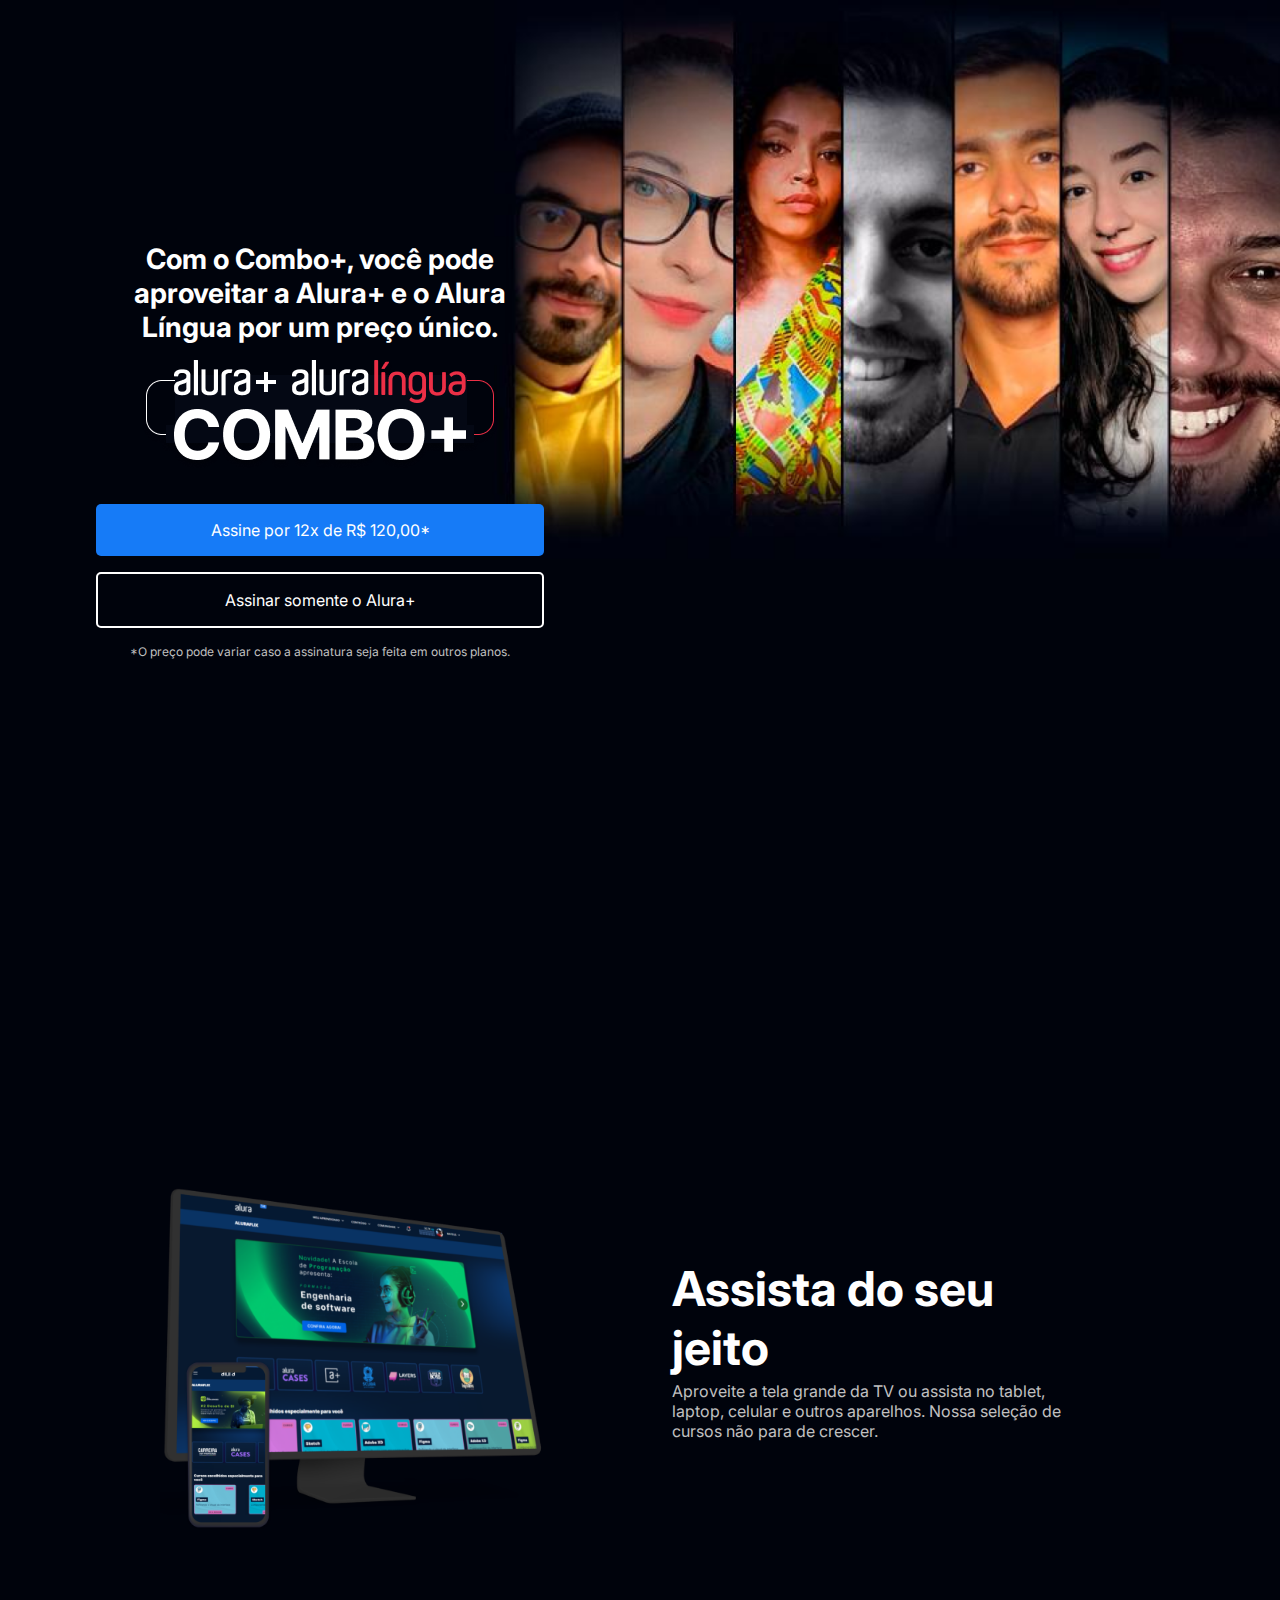
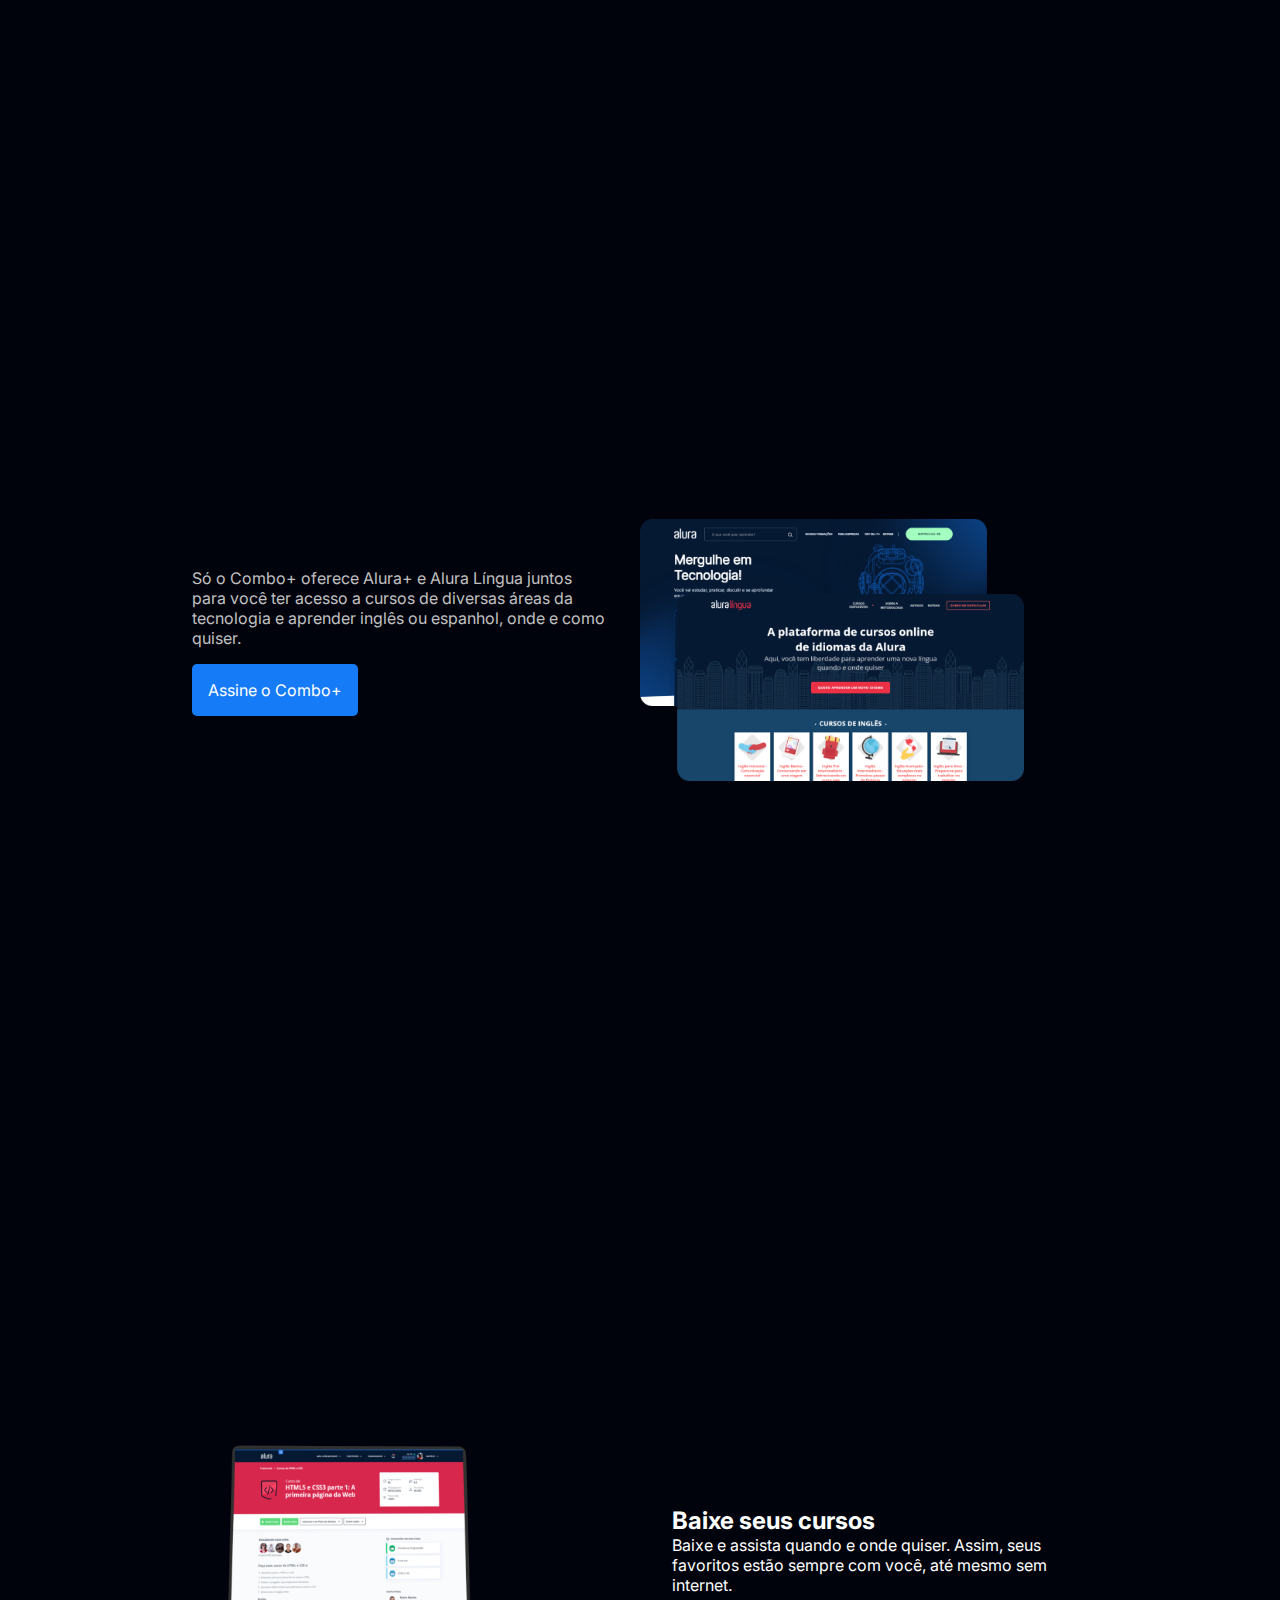
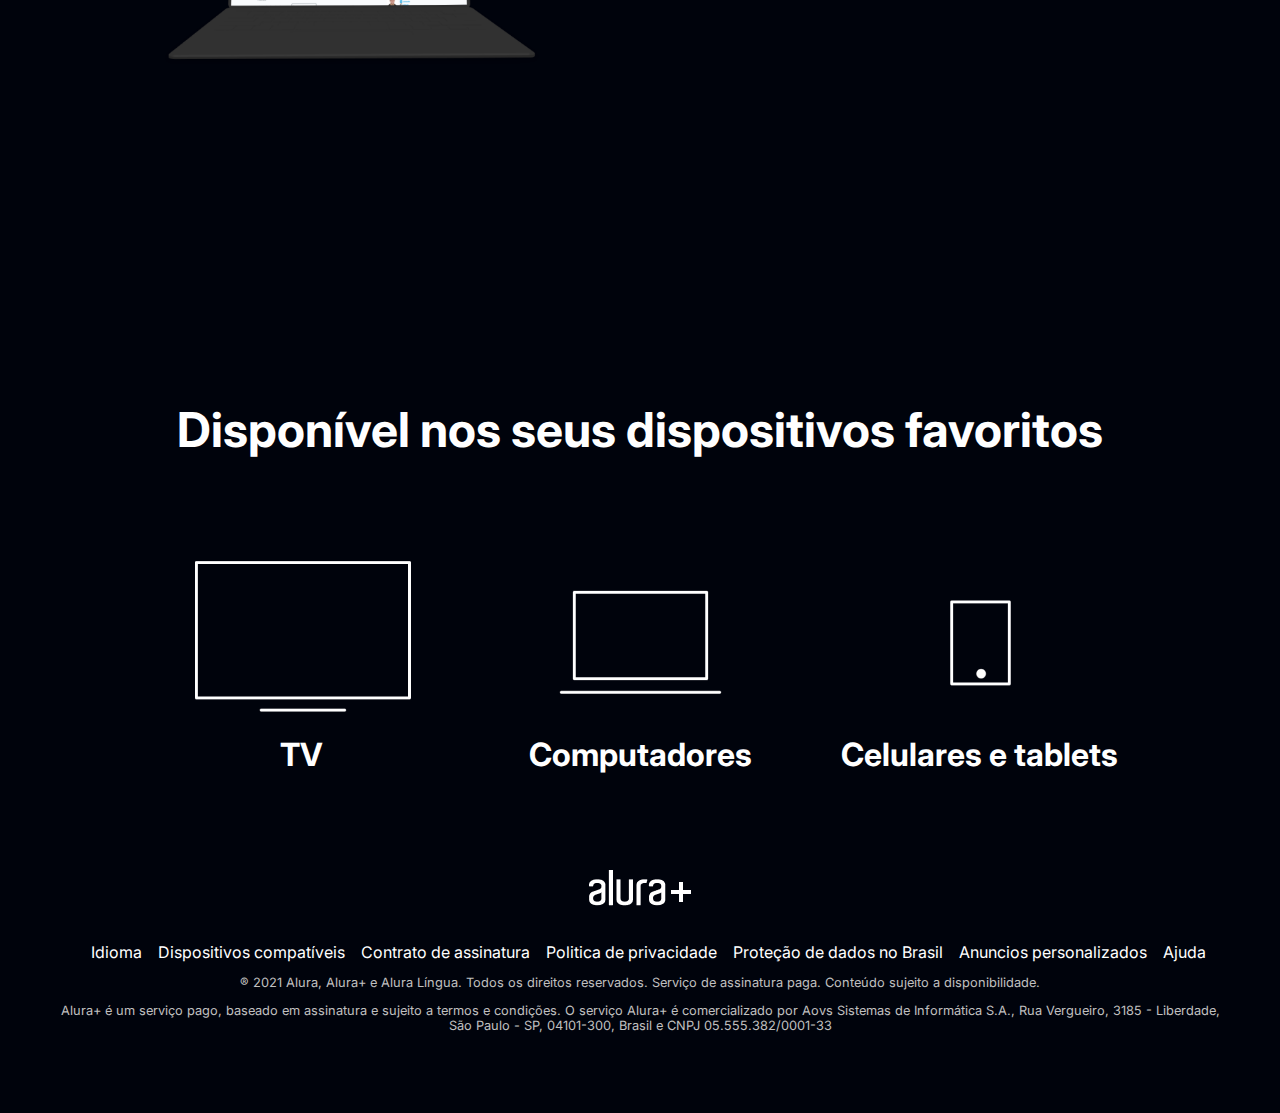
<file: AluraPlus/index.html>
<!DOCTYPE html>
<html lang="pt-br">

<head>
    <meta charset="UTF-8">
    <meta http-equiv="X-UA-Compatible" content="IE=edge">
    <meta name="viewport" content="width=device-width, initial-scale=1.0">
    <title>Document</title>
    <link rel="stylesheet" href="style.css">
    <link rel="preconnect" href="https://fonts.googleapis.com">
    <link rel="preconnect" href="https://fonts.gstatic.com" crossorigin>
    <link
        href="https://fonts.googleapis.com/css2?family=Inter:wght@400;700&family=Krona+One&family=Montserrat:wght@400;600&display=swap"
        rel="stylesheet">
</head>

<body>

    <section class="container principal">
        <div class="container__caixa">
            <h1 class="container__titulo">Com o Combo+, você pode aproveitar a Alura+ e o Alura Língua por um preço
                único.</h1>
            <img class="container__image" src="images/Combo.png" alt="O combo+ é a junção do alura+ e o alura língua">
            <a href="https://www.alura.com.br" class="container__botao">Assine por 12x de R$ 120,00*</a>
            <a href="https://www.alura.com.br" class="container__botao botao__secundario">Assinar somente o Alura+</a>
            <p class="container__aviso">*O preço pode variar caso a assinatura seja feita em outros planos.</p>
        </div>
    </section>

    <section class="container secundario">

        <img class="secundario__image" src="images/Plataformas.png" alt="Um monitor e um celular com alura plus aberto">

        <div class="container__descricao">
            <h2 class="descricao__titulo">Assista do seu jeito</h2>
            <p class="descricao__texto">Aproveite a tela grande da TV ou assista no tablet, laptop, celular e outros
                aparelhos. Nossa seleção de cursos não para de crescer.</p>
        </div>

    </section>

    <section class="container secundario">

        <div class="container__descricao">
            <p class="descricao__texto">
                Só o Combo+ oferece Alura+ e Alura Língua juntos para você ter acesso a cursos de diversas áreas da
                tecnologia e aprender inglês ou espanhol, onde e como quiser.
            </p>
            <a href="https://www.alura.com.br" class="container__botao secundario__botao">Assine o Combo+</a>
        </div>

        <img class="secundario__image" src="images/Telas.png" alt="Tela com alura+ e alura linguas aberto">
    </section>

    <section class="container secundario">

        <img class="secundario__image" src="images/Notebook.png" alt="Notebook com tela de curso">
        <div class="container__descricao">
            <h2>Baixe seus cursos</h2>
            <p>Baixe e assista quando e onde quiser. Assim, seus favoritos estão sempre com você, até mesmo sem
                internet.</p>
        </div>
    </section>

    <section class="dispositivos">
        <h2 class="dispositivos__titulo">Disponível nos seus dispositivos favoritos</h2>
        <ul class="dispositivos__lista">
            <li>
                <img src="images/tv.png" alt="icone de televisão">
                <h3 class="lista__itens">TV</h3>
            </li>
            <li>
                <img src="images/computador.png" alt="icone computador">
                <h3 class="lista__itens">Computadores</h3>
            </li>
            <li>
                <img src="images/celular.png" alt="Icone de celular">
                <h3 class="lista__itens">Celulares e tablets</h3>
            </li>
        </ul>

    </section>



    <footer class="rodape">
        <img class="rodape__logo" src="images/Logo.png" alt="Logo alura+">
        <ul class="rodape__lista">

            <li class="lista__link">
                <a href="#">Idioma</a>
            </li>

            <li class="lista__link">
                <a href="#">Dispositivos compatíveis</a>
            </li>

            <li class="lista__link">
                <a href="#">Contrato de assinatura</a>
            </li>

            <li class="lista__link">
                <a href="#">Politica de privacidade</a>
            </li>

            <li class="lista__link">
                <a href="#">Proteção de dados no Brasil</a>
            </li>

            <li class="lista__link">
                <a href="#">Anuncios personalizados</a>
            </li>

            <li class="lista__link">
                <a href="#">Ajuda</a>
            </li>
        </ul>

        <p class="rodape__texto">® 2021 Alura, Alura+ e Alura Língua. Todos os direitos reservados. Serviço de
            assinatura paga. Conteúdo sujeito a disponibilidade.</p>
        <p class="rodape__texto">Alura+ é um serviço pago, baseado em assinatura e sujeito a termos e condições. O
            serviço Alura+ é comercializado por Aovs Sistemas de Informática S.A., Rua Vergueiro, 3185 - Liberdade, São
            Paulo - SP, 04101-300, Brasil e CNPJ 05.555.382/0001-33</p>
    </footer>
</body>

</html>
</file>
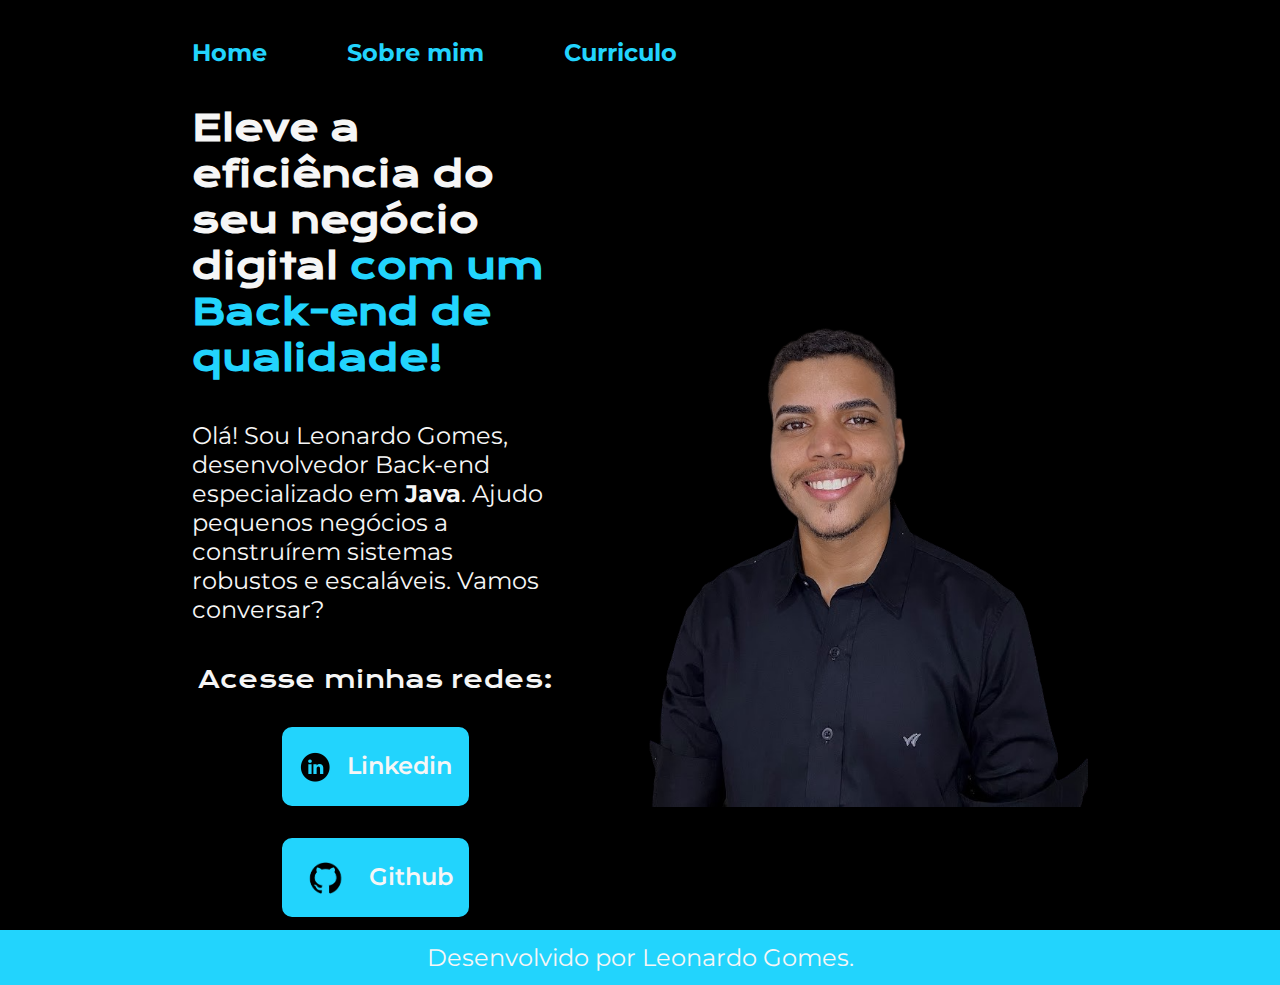
<file: Portifolio/index.html>
<!DOCTYPE html>
<html lang="pt-br">

<head>
    <meta charset="UTF-8">
    <meta http-equiv="X-UA-Compatible" content="IE=edge">
    <meta name="viewport" content="width=device-width, initial-scale=1.0">
    <title>Portifolio</title>
    <link rel="stylesheet" href="Styles/style.css">
    <link rel="shortcut icon" href="assets/favicon.ico" type="image/x-icon" />
</head>

<body>
    <header class="cabecalho">
        <nav class="cabecalho__menu">
            <a class="cabecalho__menu__link" href="index.html"><strong>Home</strong></a>
            <a class="cabecalho__menu__link" href="about.html"><strong>Sobre mim</strong></a>
            <a class="cabecalho__menu__link" href="curriculo.html"><strong>Curriculo</strong></a>
        </nav>
    </header>
    <main class="apresentacao">

        <section class="apresentacao__conteudo">
            <h1 class="apresentacao__conteudo__titulo">
                Eleve a eficiência do seu negócio digital 
                <strong class="titulo__destaque">
                    com um Back-end de qualidade!
                </strong>
            </h1>
            <p class="apresentacao__conteudo__texto">
                Olá! Sou Leonardo Gomes, desenvolvedor Back-end especializado em <strong>Java</strong>. 
                Ajudo pequenos negócios a construírem sistemas robustos e escaláveis. Vamos conversar?



            </p>


            <div class="apresentacao__links">
                <h2 class="apresentacao__links__subtitulo">Acesse minhas redes:</h2>
                <a class="apresentacao__links__navegacao" target="_blank"
                    href="https://www.linkedin.com/in/leonardo-gomes-52550b174/">
                    <img class="icon" src="assets/linkedin_circle_black-512.png">
                    Linkedin
                </a>
                <a class="apresentacao__links__navegacao" target="_blank" href="https://github.com/Leeogmz">
                    <img class="icon" src="assets/GITHUB.png">
                    Github
                </a>
            </div>



        </section>

        <img class="image__perfil" src="assets/perfil.png" alt="Foto perfil Leonardo Gomes">



    </main>
    <footer class="rodape">
        <p> Desenvolvido por Leonardo Gomes.</p>
    </footer>

</body>

</html>
</file>
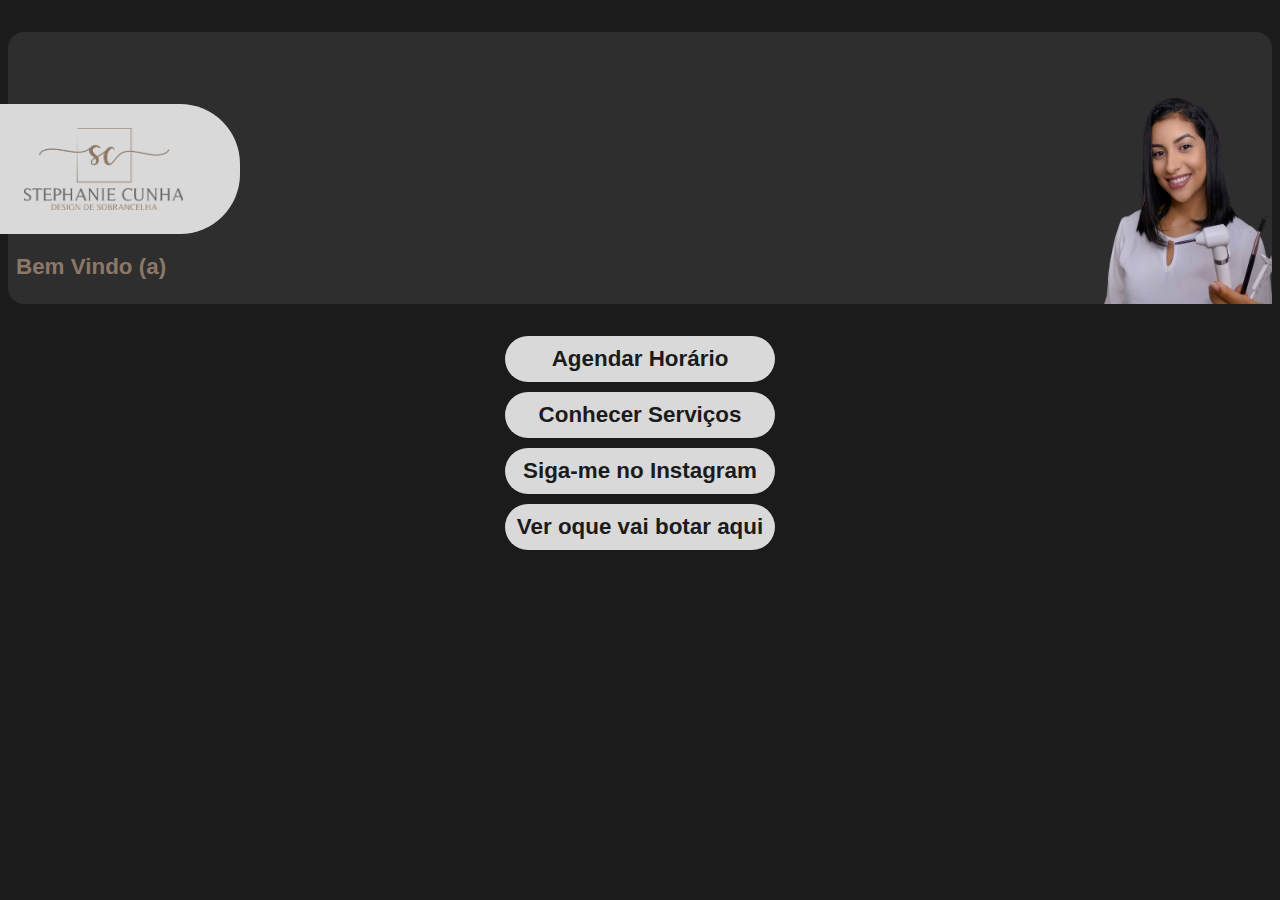
<file: Site-para-designer/index.html>
<!DOCTYPE html>
<html lang="en">

<head>
    <meta charset="UTF-8">
    <meta http-equiv="X-UA-Compatible" content="IE=edge">
    <meta name="viewport" content="width=device-width, initial-scale=1.0">
    <title> Stephanie Cunha Studio </title>
    <link rel="stylesheet" href="style.css">
</head>

<body>
    <header></header>

    <main class="apresentacao">

        <section class="card__principal">

            <div>
                <img class="logo" src="Images/Logo.png">

                <h1 class="titulos">
                    Bem Vindo (a)
                </h1>
            </div>
            <img class="perfil" src="Images/perfil.png">


            
        </section>

        <section class="card_botoes">
            
        <div class="botao">
            <a class="botao_texto" target="_blank"
            href="https://api.whatsapp.com/send?phone=5579988661060&text=Ol%C3%A1,%20vim%20atrav%C3%A9s%20do%20site!%20">
            Agendar Horário
        </a>
        </div>
        
        <div class="botao">
            <a class="botao_texto" target="_blank"
            href="servicos.html">
            Conhecer Serviços
        </a>
        </div>
        
        <div class="botao">
            <a class="botao_texto" target="_blank"
            href="https://www.instagram.com/stephaniecunhabeauty/">
            Siga-me no Instagram
        </a>
        </div>  

        <div class="botao">
            <a class="botao_texto" target="_blank"
            href="https://api.whatsapp.com/send?phone=5579988661060&text=Ol%C3%A1,%20vim%20atrav%C3%A9s%20do%20site!%20">
            Ver oque vai botar aqui        
        </a>
        </div>  
        
    </section>


        

            

        </section>






    </main>
    <footer< /footer>
</body>

</html>
</file>
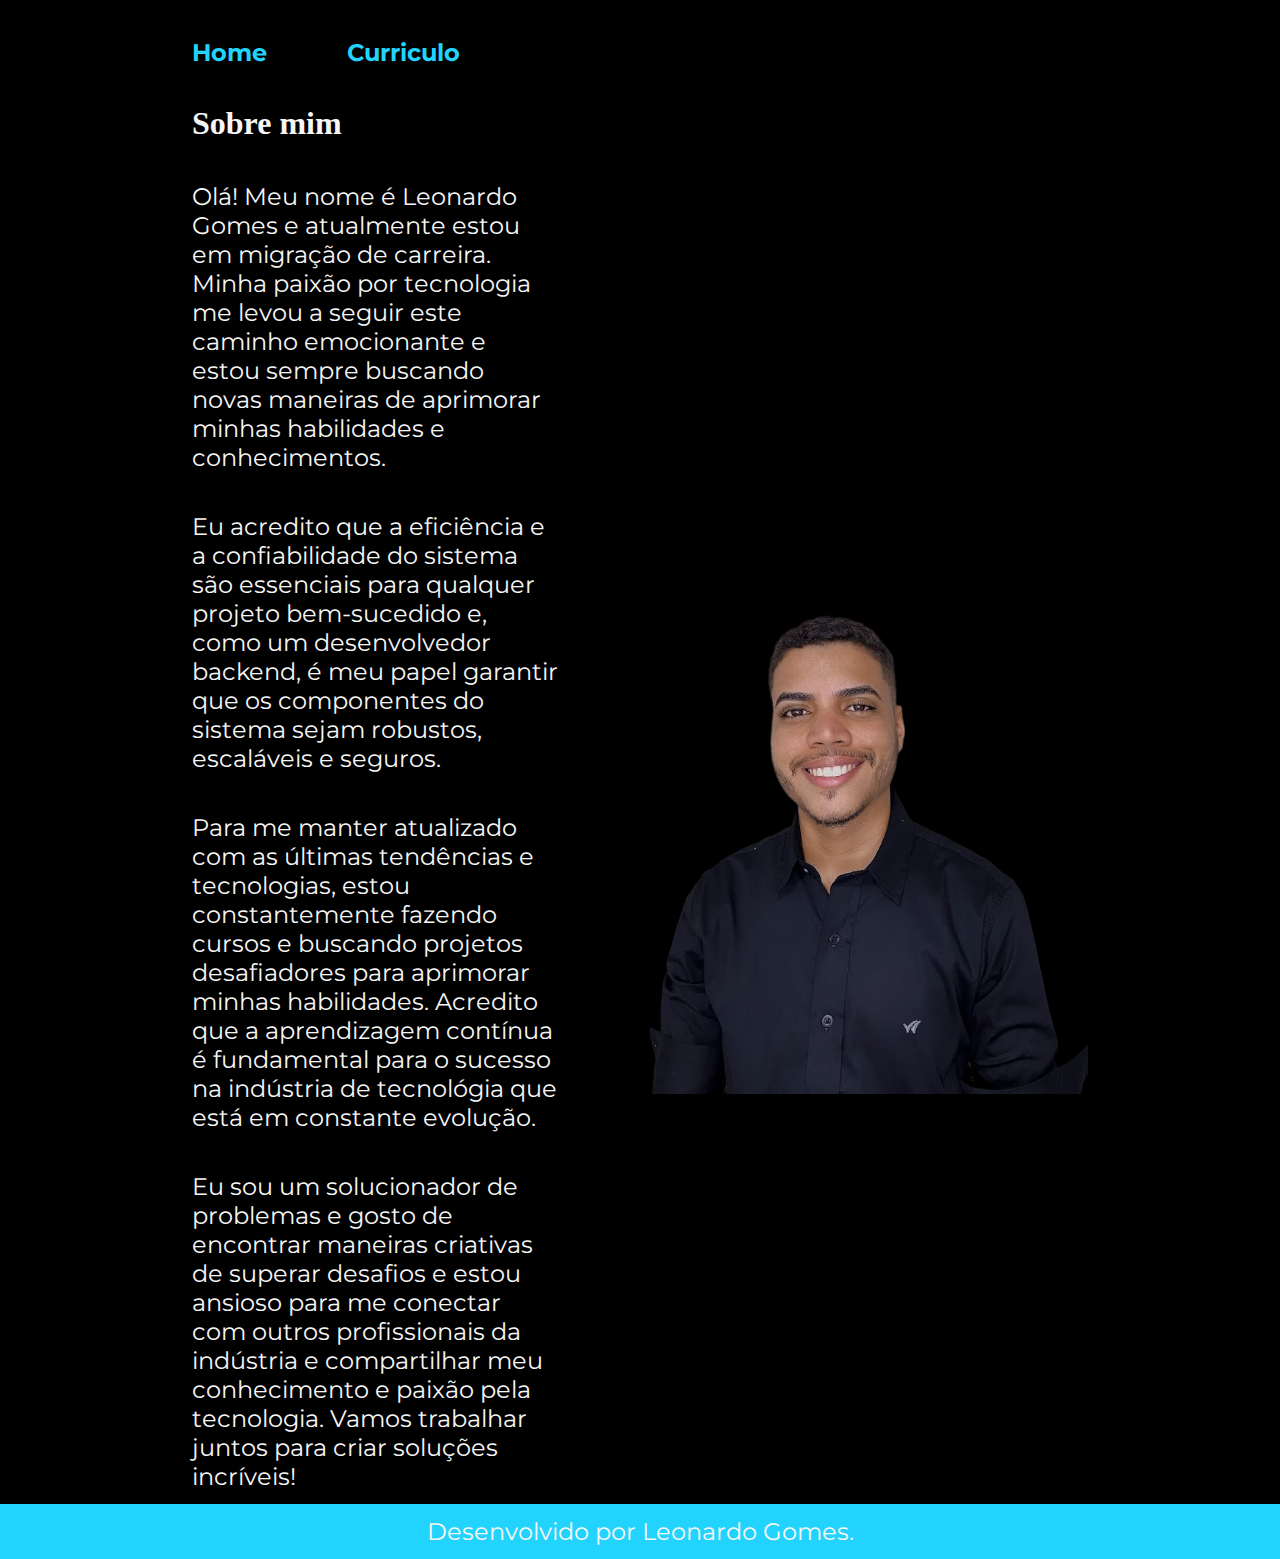
<file: Portifolio/about.html>
<!DOCTYPE html>
<html lang="pt-br">

<head>
    <meta charset="UTF-8">
    <meta http-equiv="X-UA-Compatible" content="IE=edge">
    <meta name="viewport" content="width=device-width, initial-scale=1.0">
    <title>Portifolio</title>
    <link rel="stylesheet" href="Styles/style.css">
    <link rel="shortcut icon" href="assets/favicon.ico" type="image/x-icon" />
</head>

<body>
    <header class="cabecalho">
        <nav class="cabecalho__menu">
            <a class="cabecalho__menu__link" href="index.html"><strong>Home</strong></a>
            <a class="cabecalho__menu__link" href="curriculo.html"><strong>Curriculo</strong></a>
        </nav>
    </header>
    <main class="apresentacao">
        <section class="apresentacao__conteudo">

            <h1>Sobre mim</h1>

            <p class="apresentacao__conteudo__texto">
                Olá! Meu nome é Leonardo Gomes e atualmente estou em migração de carreira. Minha paixão por tecnologia
                me levou a seguir este caminho emocionante
                e estou sempre buscando novas maneiras de aprimorar minhas habilidades e conhecimentos.
            <p class="apresentacao__conteudo__texto">
                Eu acredito que a eficiência e a confiabilidade do sistema são essenciais para qualquer projeto
                bem-sucedido e, como um desenvolvedor backend, é meu papel garantir que os componentes do sistema sejam
                robustos, escaláveis e seguros. 
            </p>

            <p class="apresentacao__conteudo__texto">
                Para me manter atualizado com as últimas tendências e tecnologias, estou constantemente fazendo cursos e
                buscando projetos desafiadores para aprimorar minhas habilidades. Acredito que a aprendizagem contínua é
                fundamental para o sucesso na indústria de tecnológia que está em constante evolução.
            </p>


            <p class="apresentacao__conteudo__texto">
                Eu sou um solucionador de problemas e gosto de encontrar maneiras criativas de superar desafios e estou
                ansioso para me conectar com outros profissionais da indústria e compartilhar meu conhecimento e
                paixão pela tecnologia. Vamos trabalhar juntos para criar soluções incríveis!
            </p>


        </section>
        <img class="image__perfil" src="assets/perfil.png" alt="Foto perfil Leonardo Gomes">
    </main>

    <footer class="rodape">
        <p> Desenvolvido por Leonardo Gomes.</p>
    </footer>

</body>

</html>
</file>
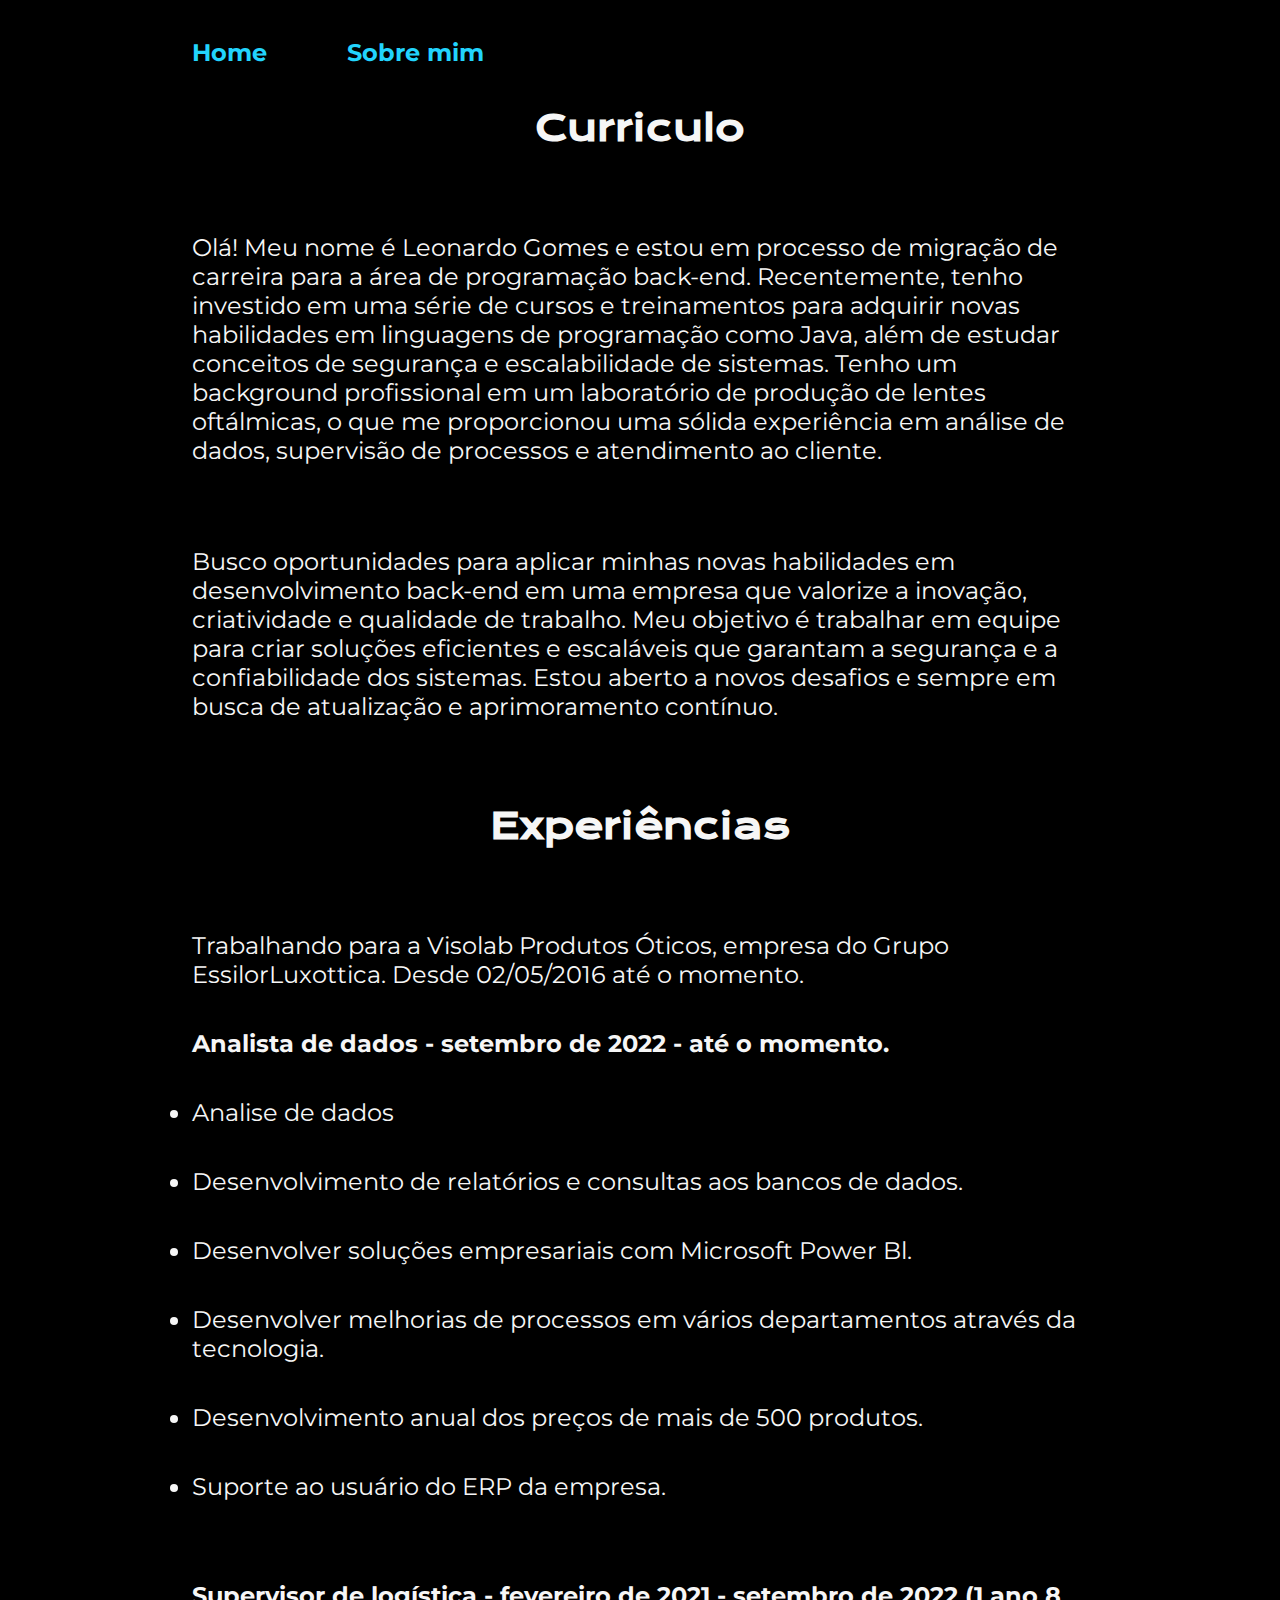
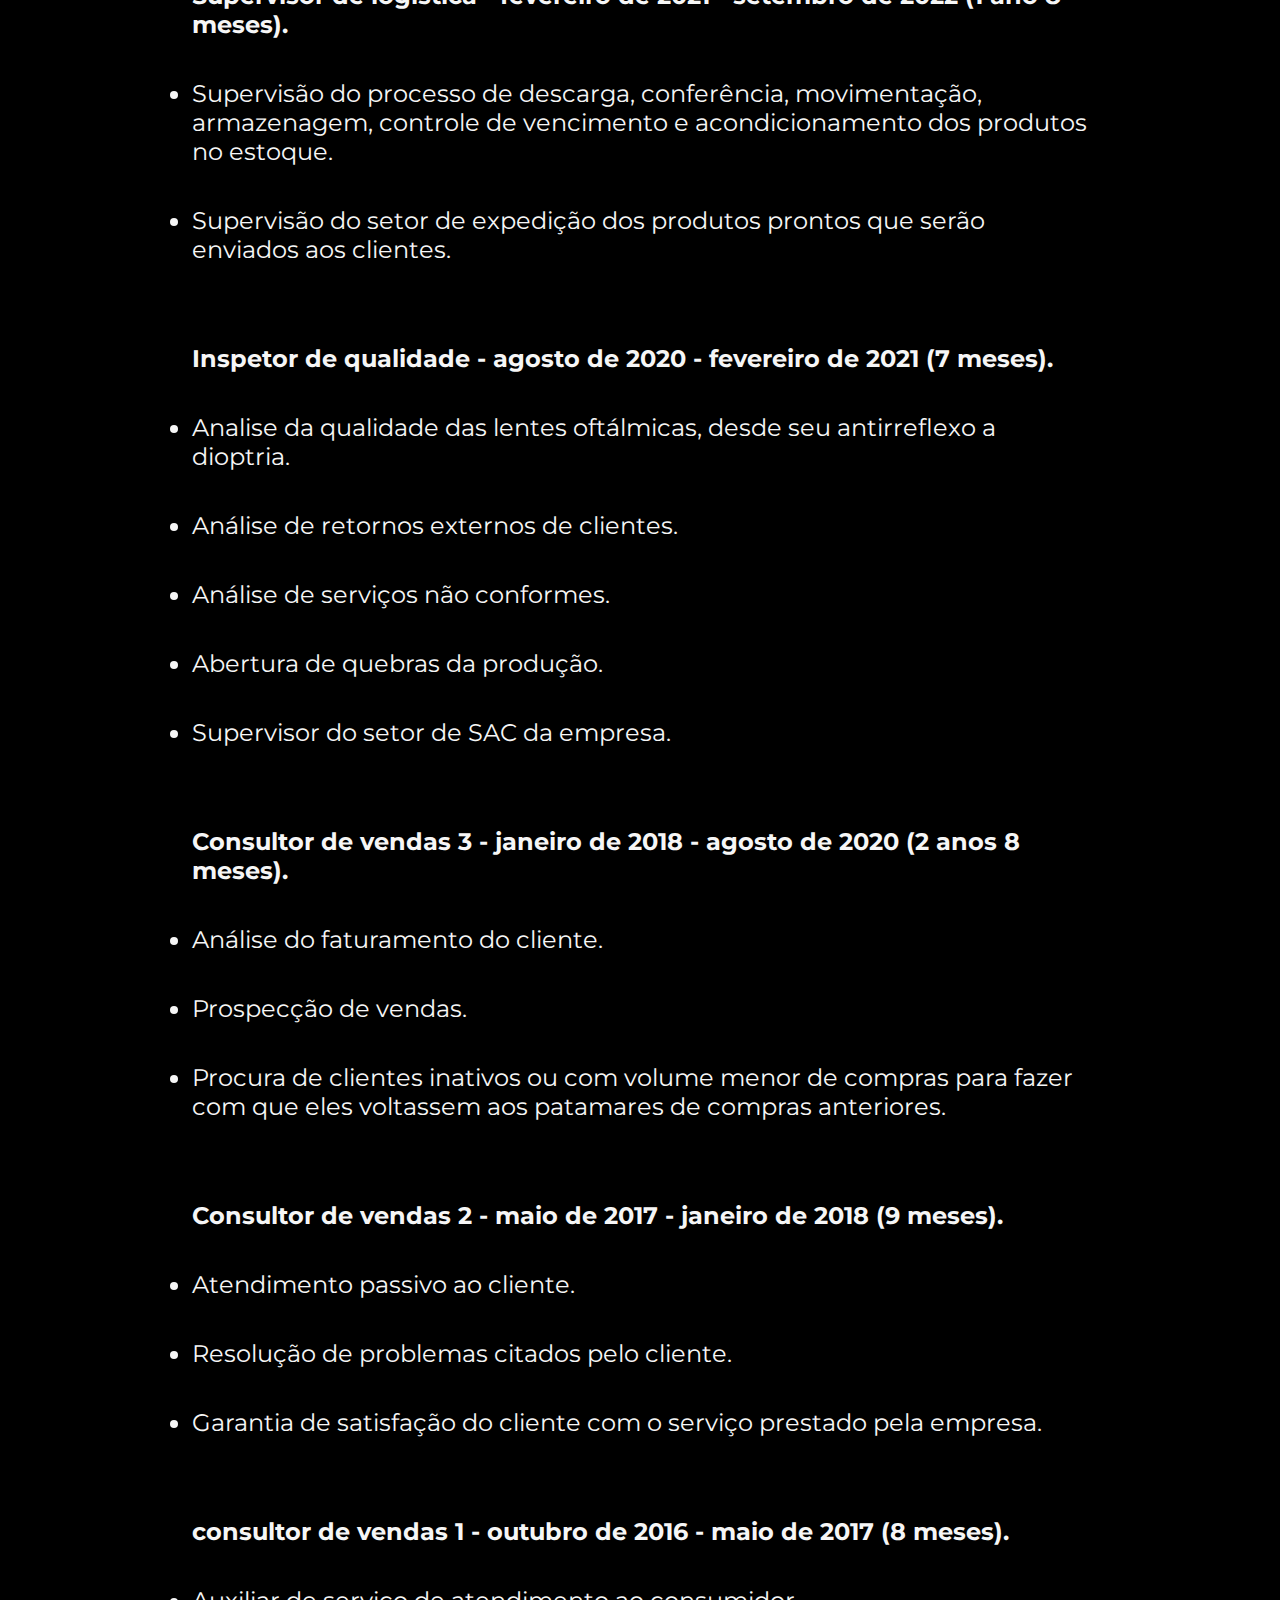
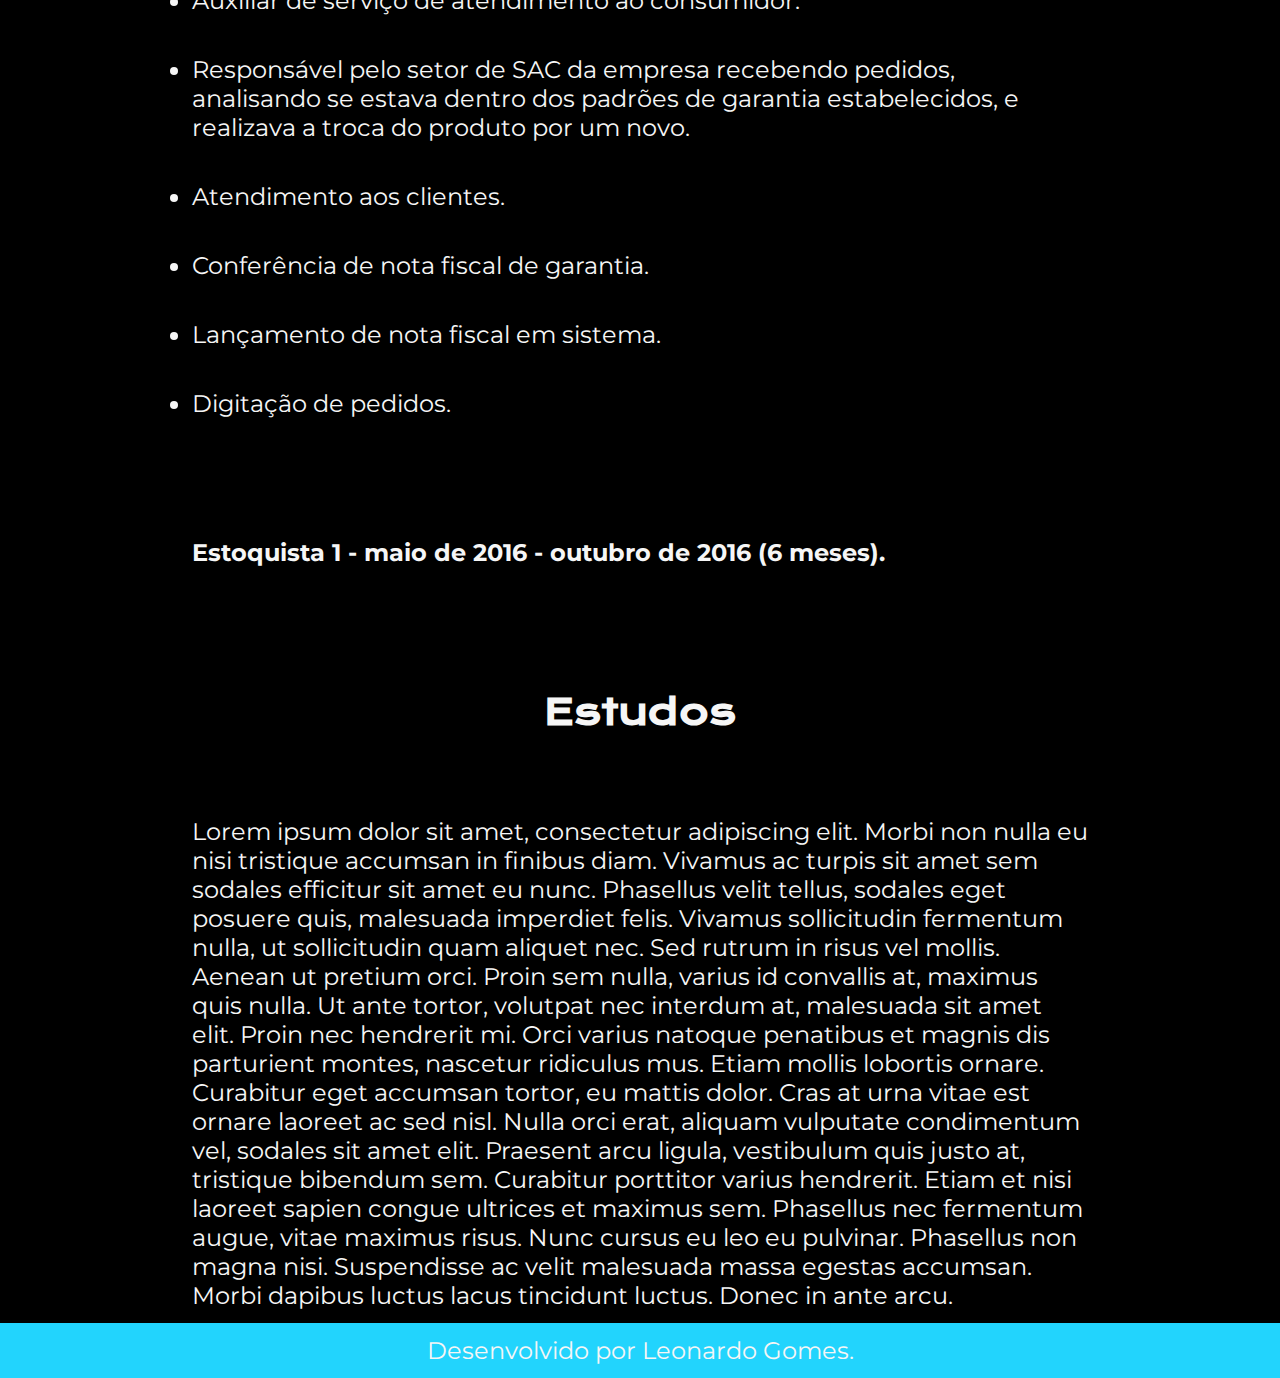
<file: Portifolio/curriculo.html>
<!DOCTYPE html>
<html lang="pt-br">

<head>
    <meta charset="UTF-8">
    <meta http-equiv="X-UA-Compatible" content="IE=edge">
    <meta name="viewport" content="width=device-width, initial-scale=1.0">
    <title>Portifolio</title>
    <link rel="stylesheet" href="Styles/style.css">
    <link rel="shortcut icon" href="assets/favicon.ico" type="image/x-icon" />
</head>

<body>
    <header class="cabecalho">
        <nav class="cabecalho__menu">
            <a class="cabecalho__menu__link" href="index.html"><strong>Home</strong></a>
            <a class="cabecalho__menu__link" href="about.html"><strong>Sobre mim</strong></a>
        </nav>
    </header>
    <main class="apresentacao__curriculo">

        <h1 class="apresentacao__conteudo__titulo">Curriculo</h1>

        <p>
            Olá! Meu nome é Leonardo Gomes e estou em processo de migração de carreira para a área de programação
            back-end. Recentemente, tenho investido em uma série de cursos e treinamentos para adquirir novas
            habilidades em linguagens de programação como Java, além de estudar conceitos de segurança e
            escalabilidade de sistemas. Tenho um background profissional em um laboratório de produção de lentes
            oftálmicas, o que me proporcionou uma sólida experiência em análise de dados, supervisão de processos e
            atendimento ao cliente.

            
        </p>
        <p>
            Busco oportunidades para aplicar minhas novas habilidades em desenvolvimento back-end em uma empresa que
            valorize a inovação, criatividade e qualidade de trabalho. Meu objetivo é trabalhar em equipe para criar
            soluções eficientes e escaláveis que garantam a segurança e a confiabilidade dos sistemas. Estou aberto a
            novos desafios e sempre em busca de atualização e aprimoramento contínuo.
        </p>

        <h2 class="apresentacao__conteudo__titulo"> Experiências</h2>

        <div class="curriculo__experiencias">

            <p>Trabalhando para a Visolab Produtos Óticos, empresa do Grupo EssilorLuxottica. Desde 02/05/2016 até o
                momento.</p>

            <p>
                <strong>Analista de dados - setembro de 2022 - até o momento.</strong>
                <li> Analise de dados</li>
                <li> Desenvolvimento de relatórios e consultas aos bancos de dados.</li>
                <li> Desenvolver soluções empresariais com Microsoft Power Bl.</li>
                <li> Desenvolver melhorias de processos em vários departamentos através da tecnologia.</li>
                <li> Desenvolvimento anual dos preços de mais de 500 produtos.</li>
                <li> Suporte ao usuário do ERP da empresa.</li>
            </p>

            <p>
                <strong>Supervisor de logística - fevereiro de 2021 - setembro de 2022 (1 ano 8 meses).</strong>
                <br>
                <li>Supervisão do processo de descarga, conferência, movimentação, armazenagem, controle de vencimento e
                    acondicionamento dos produtos no estoque.</li>
                <li>Supervisão do setor de expedição dos produtos prontos que serão enviados aos clientes.</li>
            </p>


            <p>
                <strong>Inspetor de qualidade - agosto de 2020 - fevereiro de 2021 (7 meses).</strong>
                <li> Analise da qualidade das lentes oftálmicas, desde seu antirreflexo a dioptria.</li>
                <li> Análise de retornos externos de clientes.</li>
                <li> Análise de serviços não conformes.</li>
                <li> Abertura de quebras da produção.</li>
                <li> Supervisor do setor de SAC da empresa.</li>
            </p>

            <p>
                <strong>Consultor de vendas 3 - janeiro de 2018 - agosto de 2020 (2 anos 8 meses).</strong>
                <li>Análise do faturamento do cliente.</li>
                <li>Prospecção de vendas.</li>
                <li>Procura de clientes inativos ou com volume menor de compras para fazer com que eles voltassem aos
                    patamares de compras anteriores.</li>

            </p>

            <p>
                <strong>Consultor de vendas 2 - maio de 2017 - janeiro de 2018 (9 meses).</strong>
                <li>Atendimento passivo ao cliente.</li>
                <li>Resolução de problemas citados pelo cliente.</li>
                <li>Garantia de satisfação do cliente com o serviço prestado pela empresa.</li>
            </p>

            <p>
                <strong>consultor de vendas 1 - outubro de 2016 - maio de 2017 (8 meses).</strong>
                <br>
                <li>Auxiliar de serviço de atendimento ao consumidor.</li>
                <li>Responsável pelo setor de SAC da empresa recebendo pedidos, analisando se estava dentro dos padrões
                    de garantia estabelecidos, e realizava a troca do produto por um novo.</li>
                <li>Atendimento aos clientes.</li>
                <li>Conferência de nota fiscal de garantia.</li>
                <li>Lançamento de nota fiscal em sistema.</li>
                <li>Digitação de pedidos.</li>
            </p>

            </p>
            <strong>Estoquista 1 - maio de 2016 - outubro de 2016 (6 meses).</strong>
            </p>
        </div>

        <h3 class="apresentacao__conteudo__titulo">Estudos</h3>

        <p>
            Lorem ipsum dolor sit amet, consectetur adipiscing elit. Morbi non nulla eu nisi tristique accumsan in
            finibus diam. Vivamus ac turpis sit amet sem sodales efficitur sit amet eu nunc. Phasellus velit tellus,
            sodales eget posuere quis, malesuada imperdiet felis. Vivamus sollicitudin fermentum nulla, ut sollicitudin
            quam aliquet nec. Sed rutrum in risus vel mollis. Aenean ut pretium orci. Proin sem nulla, varius id
            convallis at, maximus quis nulla. Ut ante tortor, volutpat nec interdum at, malesuada sit amet elit. Proin
            nec hendrerit mi. Orci varius natoque penatibus et magnis dis parturient montes, nascetur ridiculus mus.
            Etiam mollis lobortis ornare. Curabitur eget accumsan tortor, eu mattis dolor.

            Cras at urna vitae est ornare laoreet ac sed nisl. Nulla orci erat, aliquam vulputate condimentum vel,
            sodales sit amet elit. Praesent arcu ligula, vestibulum quis justo at, tristique bibendum sem. Curabitur
            porttitor varius hendrerit. Etiam et nisi laoreet sapien congue ultrices et maximus sem. Phasellus nec
            fermentum augue, vitae maximus risus. Nunc cursus eu leo eu pulvinar. Phasellus non magna nisi. Suspendisse
            ac velit malesuada massa egestas accumsan. Morbi dapibus luctus lacus tincidunt luctus. Donec in ante arcu.

        </p>





    </main>

    <footer class="rodape">
        <p> Desenvolvido por Leonardo Gomes.</p>
    </footer>
</body>

</html>
</file>
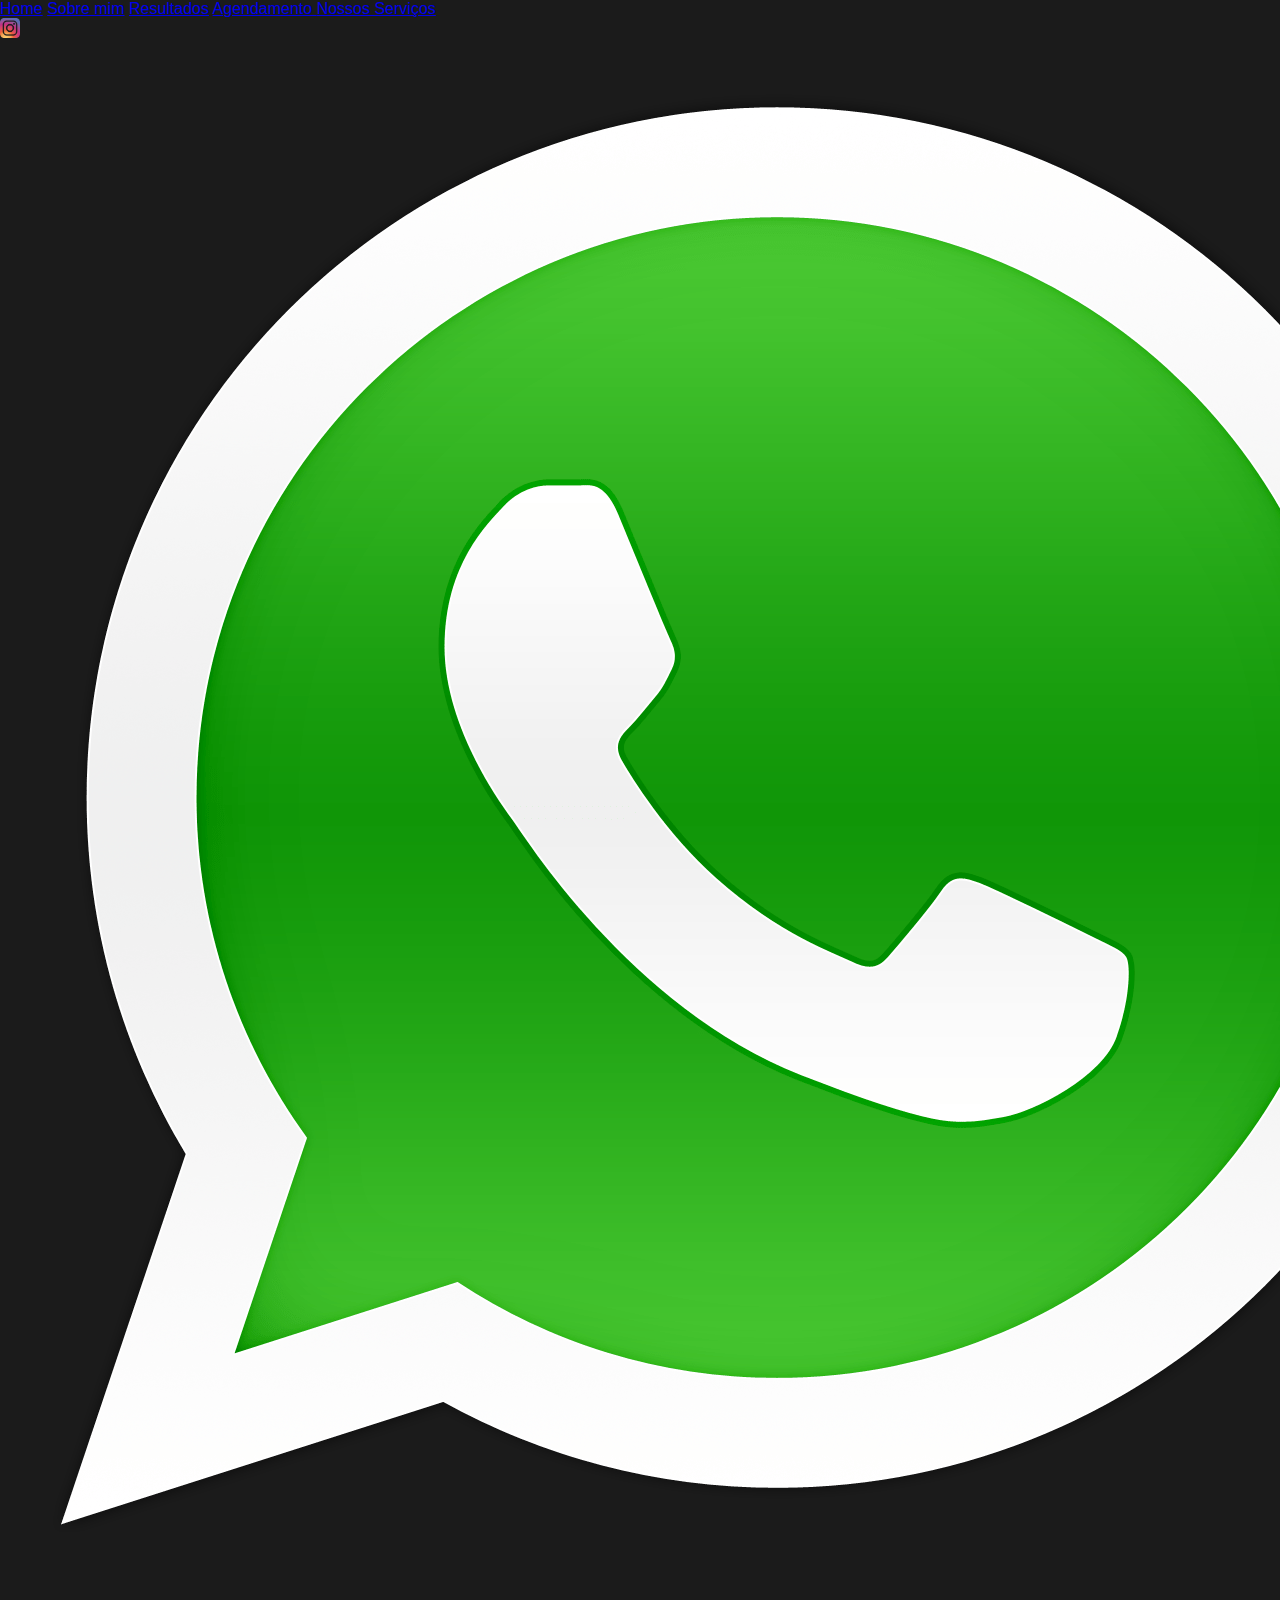
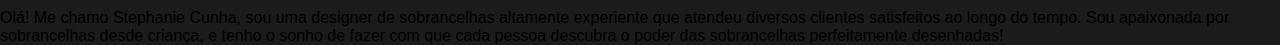
<file: Site-para-designer/about.html>
<!DOCTYPE html>
<html lang="en">

<head>
    <meta charset="UTF-8">
    <meta http-equiv="X-UA-Compatible" content="IE=edge">
    <meta name="viewport" content="width=device-width, initial-scale=1.0">
    <title> Stephanie Cunha Studio </title>
    <link rel="stylesheet" href="style.css">
</head>

<body>
    <header>
        <nav class="cabecalho">

            <a class="cabecalho__itens" href="index.html">Home</a>
            <a class="cabecalho__itens" href="about.html">Sobre mim</a>
            <a class="cabecalho__itens" href="resultados.html">Resultados</a>
            <a target="_blank"
                href="https://api.whatsapp.com/send?phone=5579988661060&text=Ol%C3%A1,%20vim%20atrav%C3%A9s%20do%20site!%20">
                Agendamento
            </a>
            <a class="cabecalho__itens" href="servicos.html"> Nossos Serviços</a>

            <div class="icons_sociais">
            <a target="_blank" href="https://www.instagram.com/stephaniecunhaa_/">
                <img class="icon" src="Images/Icons/instagram.png"></a>
            <a target="_blank"
                href="https://api.whatsapp.com/send?phone=5579988661060&text=Ol%C3%A1,%20vim%20atrav%C3%A9s%20do%20site!%20">
                <img class="cabecalho__icon__whatsapp" src="Images/Icons/whatsapp.webp">
            </a>
            </div>
        </nav>
    </header>
    <main class="apresentacao">

        <p>
            Olá! Me chamo Stephanie Cunha, sou uma designer de sobrancelhas altamente experiente que atendeu
            diversos clientes satisfeitos ao longo do tempo. Sou apaixonada por sobrancelhas desde criança, e tenho
            o sonho de fazer com que cada pessoa descubra o poder das sobrancelhas perfeitamente
            desenhadas!
        </p>
    </main>

    <footer></footer>
</body>

</html>
</file>
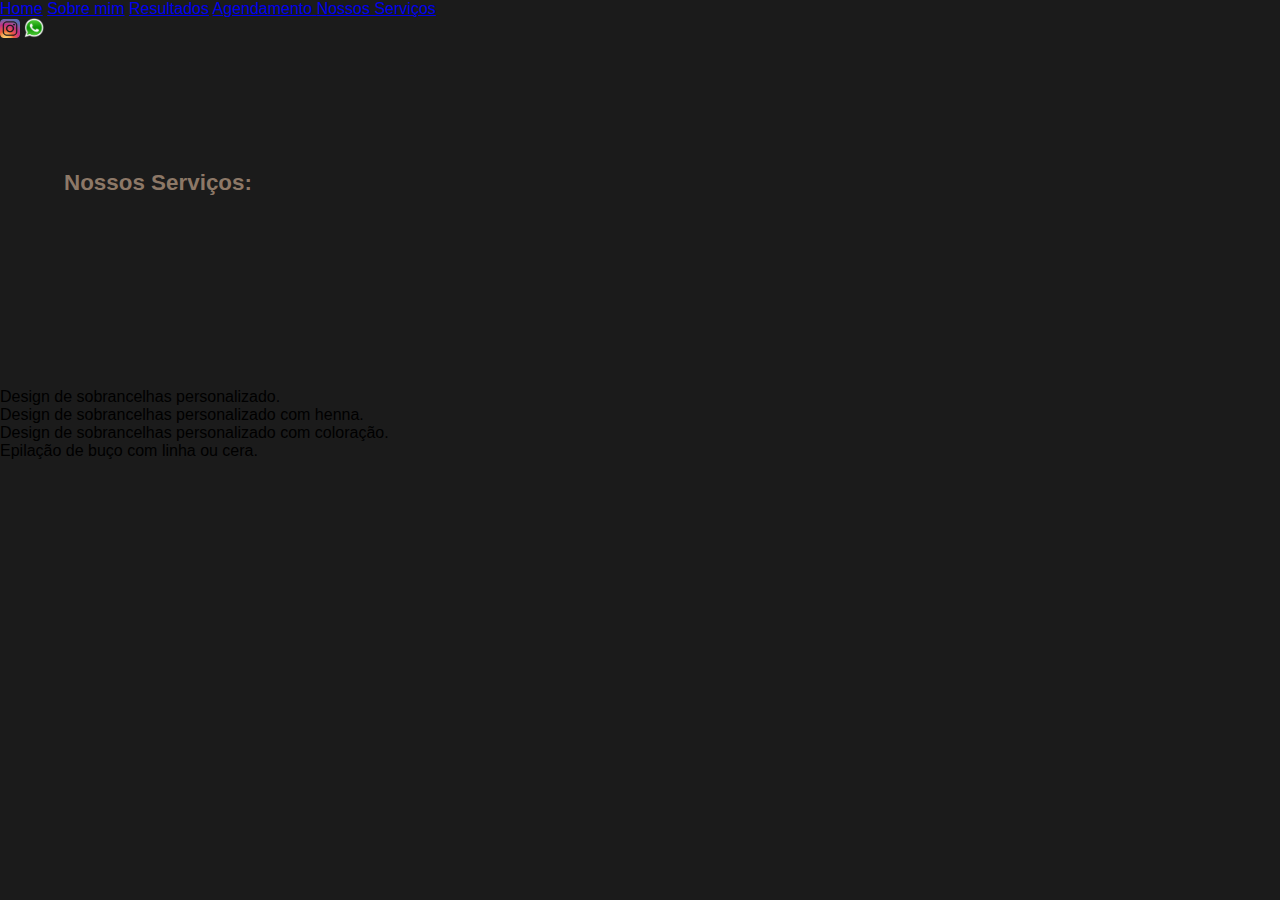
<file: Site-para-designer/servicos.html>
<!DOCTYPE html>
<html lang="en">

<head>
    <meta charset="UTF-8">
    <meta http-equiv="X-UA-Compatible" content="IE=edge">
    <meta name="viewport" content="width=device-width, initial-scale=1.0">
    <title> Stephanie Cunha Studio </title>
    <link rel="stylesheet" href="style.css">
</head>

<body>
    <header>
        <nav class="cabecalho">

            <a class="cabecalho__itens" href="index.html">Home</a>
            <a class="cabecalho__itens" href="about.html">Sobre mim</a>
            <a class="cabecalho__itens" href="resultados.html">Resultados</a>
            <a target="_blank"
                href="https://api.whatsapp.com/send?phone=5579988661060&text=Ol%C3%A1,%20vim%20atrav%C3%A9s%20do%20site!%20">
                Agendamento
            </a>
            <a class="cabecalho__itens" href="servicos.html"> Nossos Serviços</a>

            <div class="icons_sociais">
            <a target="_blank" href="https://www.instagram.com/stephaniecunhaa_/">
                <img class="icon" src="Images/Icons/instagram.png"></a>
            <a target="_blank"
                href="https://api.whatsapp.com/send?phone=5579988661060&text=Ol%C3%A1,%20vim%20atrav%C3%A9s%20do%20site!%20">
                <img class="icon" src="Images/Icons/whatsapp.webp">
            </a>
            </div>
        </nav>
    </header>

    <main class="apresentacao">
 
        <section class="conteudo">

            <h1 class="titulos">
Nossos Serviços:            </h1>
        <li> Design de sobrancelhas personalizado.</li>
        <li> Design de sobrancelhas personalizado com henna.</li>
        <li> Design de sobrancelhas personalizado com coloração.</li>
        <li> Epilação de buço com linha ou cera.</li>
    </main>

    <footer></footer>
</body>

</html>
</file>
<file: AluraPlus/style.css>
:root{
    --cor-primaria: #FFFFFF;
    --cor-secundaria: #C0C0C0 ;
    --cor-background: #00030C;
    --cor-botao: #167BF7 ;
    --cor-botao-hover: #3c92fa;

    --fonte-principal: 'inter';
}



body {
    background-color: var(--cor-background);
    color: var(--cor-primaria);
    font-family: var(--fonte-principal);
    font-size: 1rem;
    font-weight: 400;
}

* {
    margin: 0;
    padding: 0;
}

.principal {
    background-image: url("images/Background.png");
    background-repeat: no-repeat;
    background-size: contain;
    align-items: center;
    text-align: center;
    

}

.container{

    height: 100vh;
    display: grid;
    grid-template-columns: 50% 50%;

}

.container__caixa{

    margin: 0 6em;

}

.container__titulo {
    font-size: 1.75rem;
    font-weight: 700;
}

.container__image{
    margin: 1em 0 2em 0;
}

.container__botao{
    background-color: var(--cor-botao);
    border-radius: 5px;
    padding: 1em;
    color: var(--cor-primaria);
    text-decoration: none;
    margin-bottom: 1em;
    display: block;
}

.botao__secundario {
    background-color: var(--cor-background);
    border: 2px solid var(--cor-primaria);
}

.container__aviso{
    font-size: 0.75rem;
    color: var(--cor-secundaria);
}

.secundario{
    align-items: center;
    margin: 0 10em;
}

.secundario__image{
    width: 80%;
}

.descricao__titulo{
    font-weight: 700;
    font-size: 3rem;
    margin-bottom: 0.1em;
}

.descricao__texto{
color: var(--cor-secundaria);
}

.secundario__botao{
    display: inline-block;
    margin-top: 1em;
}

.container__descricao{
    padding: 2em;
}

.dispositivos__lista{
    display: flex;
    justify-content: center;
    list-style-type: none;
    margin: 5em 0;
}

.dispositivos{
    text-align: center;
}

.dispositivos__titulo{
    font-size: 3rem;
}

.lista__itens{

    font-size: 2rem;
    color: var(--cor-primaria);

}


.rodape{
    text-align: center;
    margin: 5em 3em;    
}

.rodape__lista{
    display: flex;
    list-style-type: none; 
    justify-content: center;
    margin-top: 1rem;
}

.lista__link a{
    font-size: 1rem;
    color: var(--cor-primaria);
    text-decoration: none;
    margin-left: 1em;
}

.rodape__texto{
    color: var(--cor-secundaria);
    font-size: 0.8rem;
    margin: 1em 0;
}

.rodape__logo{
    margin: 1em;
}

.lista__link a:hover {
    color: var(--cor-botao);    
}

.lista__link a:active{
    color: red;
}

.container__botao:hover{
    background-color: var(--cor-botao-hover);
    color: var(--cor-background);
}
</file>
<file: Portifolio/Styles/style.css>
@import url('https://fonts.googleapis.com/css2?family=Krona+One&family=Montserrat:wght@400;600&display=swap');

:root  {
    --cor-primaria: #000000;

    --cor-secundaria: #F6F6F6;
    
    --cor-terciaria: #22D4FD;

    --cor-hover: #272727;

    --fonte-primaria: 'Krona One', sans-serif;

    --fonte-secundaria: 'Montserrat', sans-serif;
}

* {
    margin: 0;
    padding: 0;
}

body {
    box-sizing: border-box;
    background-color: var(--cor-primaria);
    color:var(--cor-secundaria);
}

.cabecalho {
    padding: 3% 0 0 15%;  
}

.cabecalho__menu {
    display: flex;
    gap: 80px;
}

.cabecalho__menu__link {
    font-family: var(--fonte-secundaria);
    font-weight: 600px;
    font-size: 1.5rem;
    color: var(--cor-terciaria); 
    text-decoration: none;
    padding-bottom: 25px;
}

.apresentacao{ 
    padding: 1% 15%;
    display: flex;
    align-items:center;
    justify-content: space-between;
    gap: 82px;
   
}

.apresentacao__curriculo{

    padding: 1% 15%;
    display: flex;
    align-items: center;
    flex-direction: column;
    gap: 82px;
    font-size: 1.5rem;
    font-family: var(--fonte-secundaria);

}

.curriculo__experiencias{
    display: flex;
    flex-direction: column;
    gap: 40px;
  
}

.apresentacao__conteudo {

    width: 50%;
    display: flex;
    flex-direction: column;
    gap: 40px;
}

.apresentacao__conteudo__titulo{
    font-family: var(--fonte-primaria);
    font-size: 2.25rem;
}

.titulo__destaque {
    color: var(--cor-terciaria);
}

.apresentacao__conteudo__texto{
    font-family: var(--fonte-secundaria) ;
    font-size: 1.5rem;
}

.apresentacao__links{
    display: flex;
    flex-direction: column;
    justify-content: space-between;
    align-items: center;
    gap: 32px;
}

.apresentacao__links__subtitulo {

    font-family: var(--fonte-primaria);
    font-weight: 400;
    font-size: 1.5rem;
}

.apresentacao__links__navegacao {
    display: flex;
    justify-content: center;
    gap: 16px;
    border: 2px solid var(--cor-terciaria);
    width: 50%;
    text-align: center;
    border-radius: 10px;
    font-size: 1.5rem;
    font-weight: 600;
    padding: 21.5px 0;
    text-decoration: none;
    color: var(--cor-secundaria);    
    font-family: var(--fonte-secundaria);
    background-color: var(--cor-terciaria);
    
}

.apresentacao__links__navegacao:hover {
    background-color: var(--cor-hover);   
}



.image__perfil {
    width: 50%;
    
}

.icon{
    height:2rem;
}


.rodape{
    text-align: center;
    background-color: var(--cor-terciaria);
    font-family: var(--fonte-secundaria);
    font-weight: 400px;
    padding: 1%;
    font-size: 1.5rem;
}

@media (max-width: 1200px) {

    .cabecalho {

        padding: 10%;              
    }

    .cabecalho__menu {
       width: 100%; 
       justify-content: center;
       gap: 10%;
    }

    .apresentacao{
        flex-direction:column-reverse;
        padding: 5%;
    }

    .apresentacao__curriculo{
        padding: 5%;
    }

    .apresentacao__conteudo{
        width: auto;
    }

    .image__perfil {
        width: 75%;
    }

    


}
</file>
<file: Site-para-designer/style.css>
:root {
      --cor-background: #1B1B1B;
      --cor-secundaria: #8D7867;
      --cor-terciaria: #2E2E2E;
      --cor-background-logo: #D9D9D9;
      --font: 'Poppins', sans-serif;
    
  }

  
  @import url('https://fonts.googleapis.com/css2?family=Inter:wght@400;700&family=Krona+One&family=Poppins:wght@400;700&display=swap');

* {

      margin: 0;
      padding: 0;
  }

  body {
      box-sizing: border-box;
      background-color: var(--cor-background);
      font-family:var(--font);
      font-size: 16px;

  }


  .titulos {
    color: var(--cor-secundaria);
    font-size: 1.4rem;
    font-weight: 700;
    padding: 10% 0 15% 5%;    

  }

  .card__principal {
    display: flex;
    background-color: var(--cor-terciaria);
    margin: 2rem 0.5rem;
    border-radius: 1em;
    justify-content: space-between;
    gap: 5%;
  }


  .logo{
    padding: 15% 35% 15% 15%;
    margin: 45% 0 0 -5%;
    width: 10rem;    
    background-color: var(--cor-background-logo);
    border-radius: 0 60px 60px 0;   
    
  }

  .perfil{        
    width: 12rem;
  }

  .card_botoes {
    display: flex;
    flex-direction: column;      
    border-radius: 1em;
    justify-content: center;    
    align-items: center;
    gap: 10px; 
    
    
  }

  .botao{
    background-color: var(--cor-background-logo);
    width: 250px; 
    padding: 10px;
    border-radius: 60px; 
    text-align: center; 

      
    
  }

  .botao_texto{
    font-size: 1.4rem;
    font-weight: 700;
    color: var(--cor-background);
    text-decoration: none;
  }

  .icon{
    width: 20px;
  }
</file>
